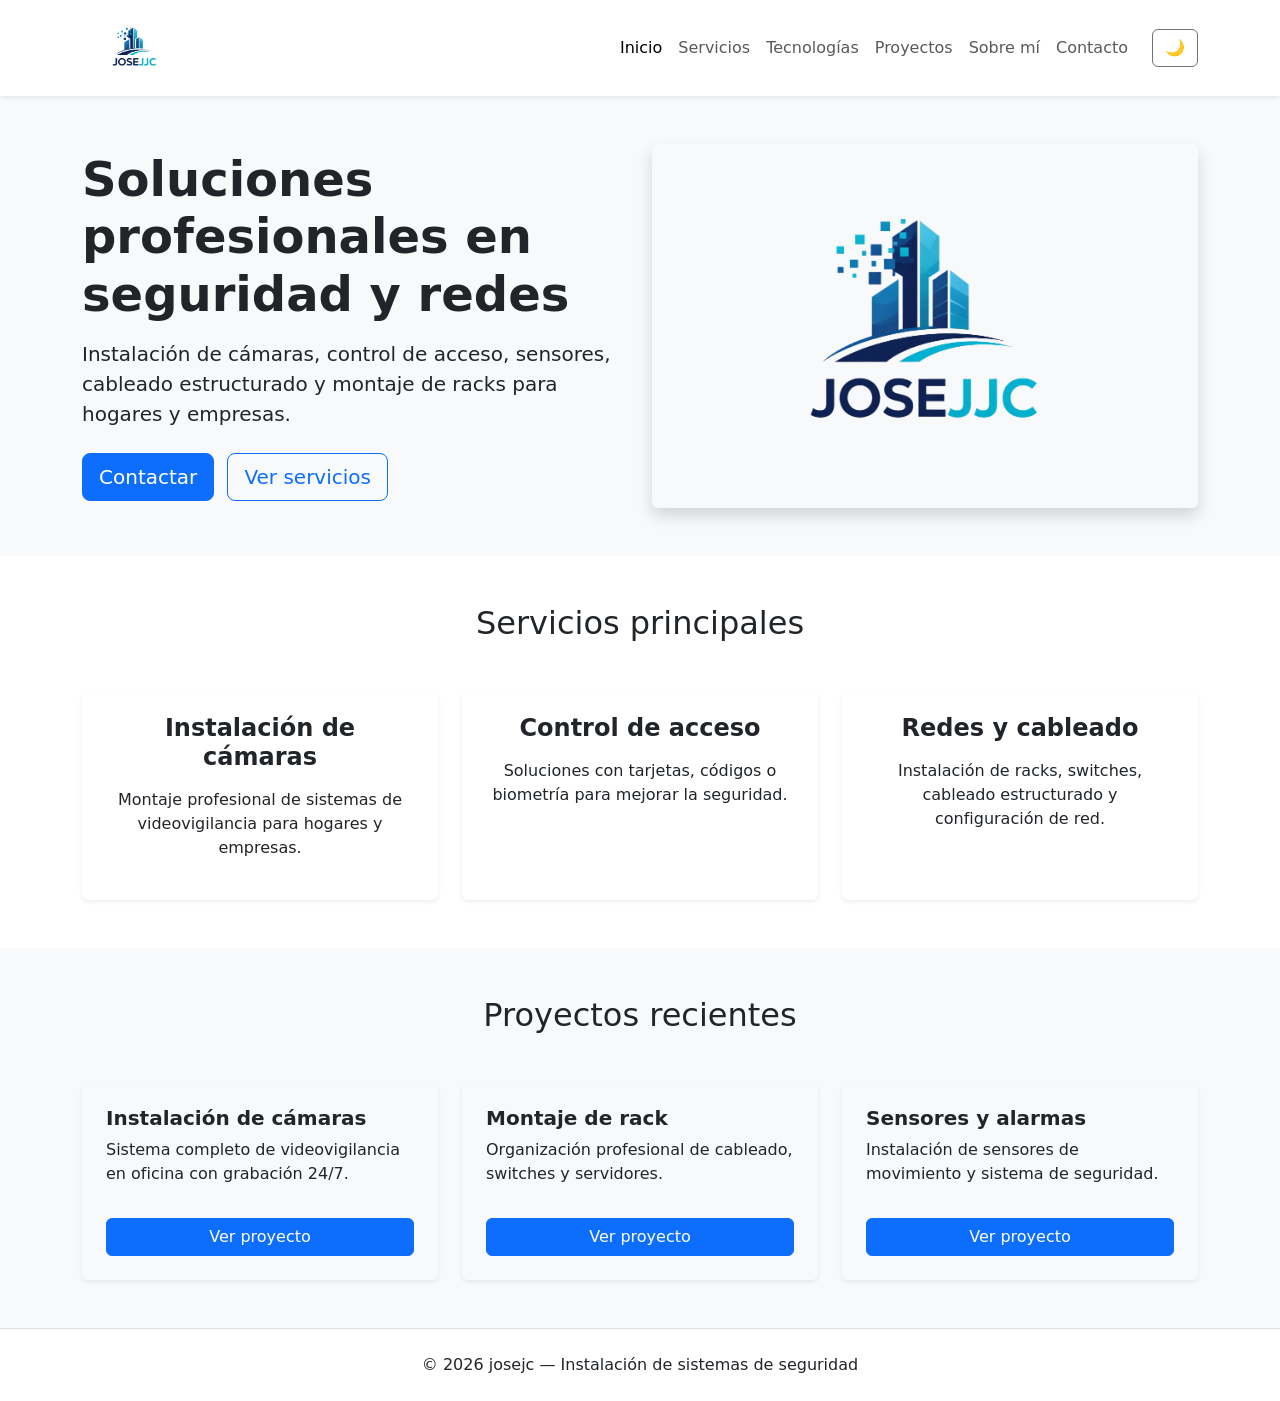
<file: index.html>
<!DOCTYPE html>
<html lang="es">
<head>
    <meta charset="UTF-8">
    <title>Inicio - josejc</title>
    <meta name="viewport" content="width=device-width, initial-scale=1">
    <link href="https://cdn.jsdelivr.net/npm/bootstrap@5.3.2/dist/css/bootstrap.min.css" rel="stylesheet">
    <link rel="stylesheet" href="css/style.css">
    <script src="js/main.js"></script>
</head>
<body>

    <nav class="navbar navbar-expand-lg navbar-light bg-white shadow-sm">
        <div class="container">
            <a class="navbar-brand" href="index.html">
                <img src="img/logo.png" alt="Logo josejc" style="height: 70px;">
            </a>
            <button class="navbar-toggler" type="button" data-bs-toggle="collapse" data-bs-target="#menu">
                <span class="navbar-toggler-icon"></span>
            </button>
            <div class="collapse navbar-collapse" id="menu">
                <ul class="navbar-nav ms-auto">
                    <li class="nav-item"><a class="nav-link active" href="index.html">Inicio</a></li>
                    <li class="nav-item"><a class="nav-link" href="servicios.html">Servicios</a></li>
                    <li class="nav-item"><a class="nav-link" href="tecnologias.html">Tecnologías</a></li>
                    <li class="nav-item"><a class="nav-link" href="proyectos.html">Proyectos</a></li>
                    <li class="nav-item"><a class="nav-link" href="sobre-mi.html">Sobre mí</a></li>
                    <li class="nav-item"><a class="nav-link" href="contacto.html">Contacto</a></li>
                </ul>
            <button id="darkModeToggle" class="btn btn-outline-secondary ms-3">🌙</button>
            </div>
        </div>
    </nav>

    <section class="py-5 bg-light">
        <div class="container">
            <div class="row align-items-center">

                <div class="col-md-6">
                    <h1 class="display-5 fw-bold mb-3">Soluciones profesionales en seguridad y redes</h1>
                    <p class="lead mb-4">
                        Instalación de cámaras, control de acceso, sensores, cableado estructurado y montaje de racks para hogares y empresas.
                    </p>
                    <a href="contacto.html" class="btn btn-primary btn-lg me-2">Contactar</a>
                    <a href="servicios.html" class="btn btn-outline-primary btn-lg">Ver servicios</a>
                </div>

                <div class="col-md-6 text-center">
                    <img src="img/logo.png" class="img-fluid rounded shadow" alt="Sistemas de seguridad">
                </div>

            </div>
        </div>
    </section>

    <section class="py-5">
        <div class="container">
            <h2 class="section-title text-center mb-5">Servicios principales</h2>

            <div class="row g-4">

                <div class="col-md-4">
                    <div class="p-4 shadow-sm rounded text-center h-100">
                        <h4 class="fw-bold mb-3">Instalación de cámaras</h4>
                        <p>Montaje profesional de sistemas de videovigilancia para hogares y empresas.</p>
                    </div>
                </div>

                <div class="col-md-4">
                    <div class="p-4 shadow-sm rounded text-center h-100">
                        <h4 class="fw-bold mb-3">Control de acceso</h4>
                        <p>Soluciones con tarjetas, códigos o biometría para mejorar la seguridad.</p>
                    </div>
                </div>

                <div class="col-md-4">
                    <div class="p-4 shadow-sm rounded text-center h-100">
                        <h4 class="fw-bold mb-3">Redes y cableado</h4>
                        <p>Instalación de racks, switches, cableado estructurado y configuración de red.</p>
                    </div>
                </div>

            </div>
        </div>
        </section>

        <section class="py-5 bg-light">
        <div class="container">
            <h2 class="section-title text-center mb-5">Proyectos recientes</h2>

            <div class="row g-4">

                <div class="col-md-4">
                    <div class="p-4 shadow-sm rounded h-100">
                        <h5 class="fw-bold mb-2">Instalación de cámaras</h5>
                        <p>Sistema completo de videovigilancia en oficina con grabación 24/7.</p>
                        <a href="proyecto-camaras.html" class="btn btn-primary w-100 mt-3">Ver proyecto</a>
                    </div>
                </div>

                <div class="col-md-4">
                    <div class="p-4 shadow-sm rounded h-100">
                        <h5 class="fw-bold mb-2">Montaje de rack</h5>
                        <p>Organización profesional de cableado, switches y servidores.</p>
                        <a href="proyecto-rack.html" class="btn btn-primary w-100 mt-3">Ver proyecto</a>
                    </div>
                </div>

                <div class="col-md-4">
                    <div class="p-4 shadow-sm rounded h-100">
                        <h5 class="fw-bold mb-2">Sensores y alarmas</h5>
                        <p>Instalación de sensores de movimiento y sistema de seguridad.</p>
                        <a href="proyecto-sensores.html" class="btn btn-primary w-100 mt-3">Ver proyecto</a>
                    </div>
                </div>

            </div>
        </div>
    </section>


    <footer class="py-4 bg-white border-top text-center">
        <p class="mb-0">© 2026 josejc — Instalación de sistemas de seguridad</p>
    </footer>

    <script src="https://cdn.jsdelivr.net/npm/bootstrap@5.3.2/dist/js/bootstrap.bundle.min.js"></script>
</body>
</html>
</file>
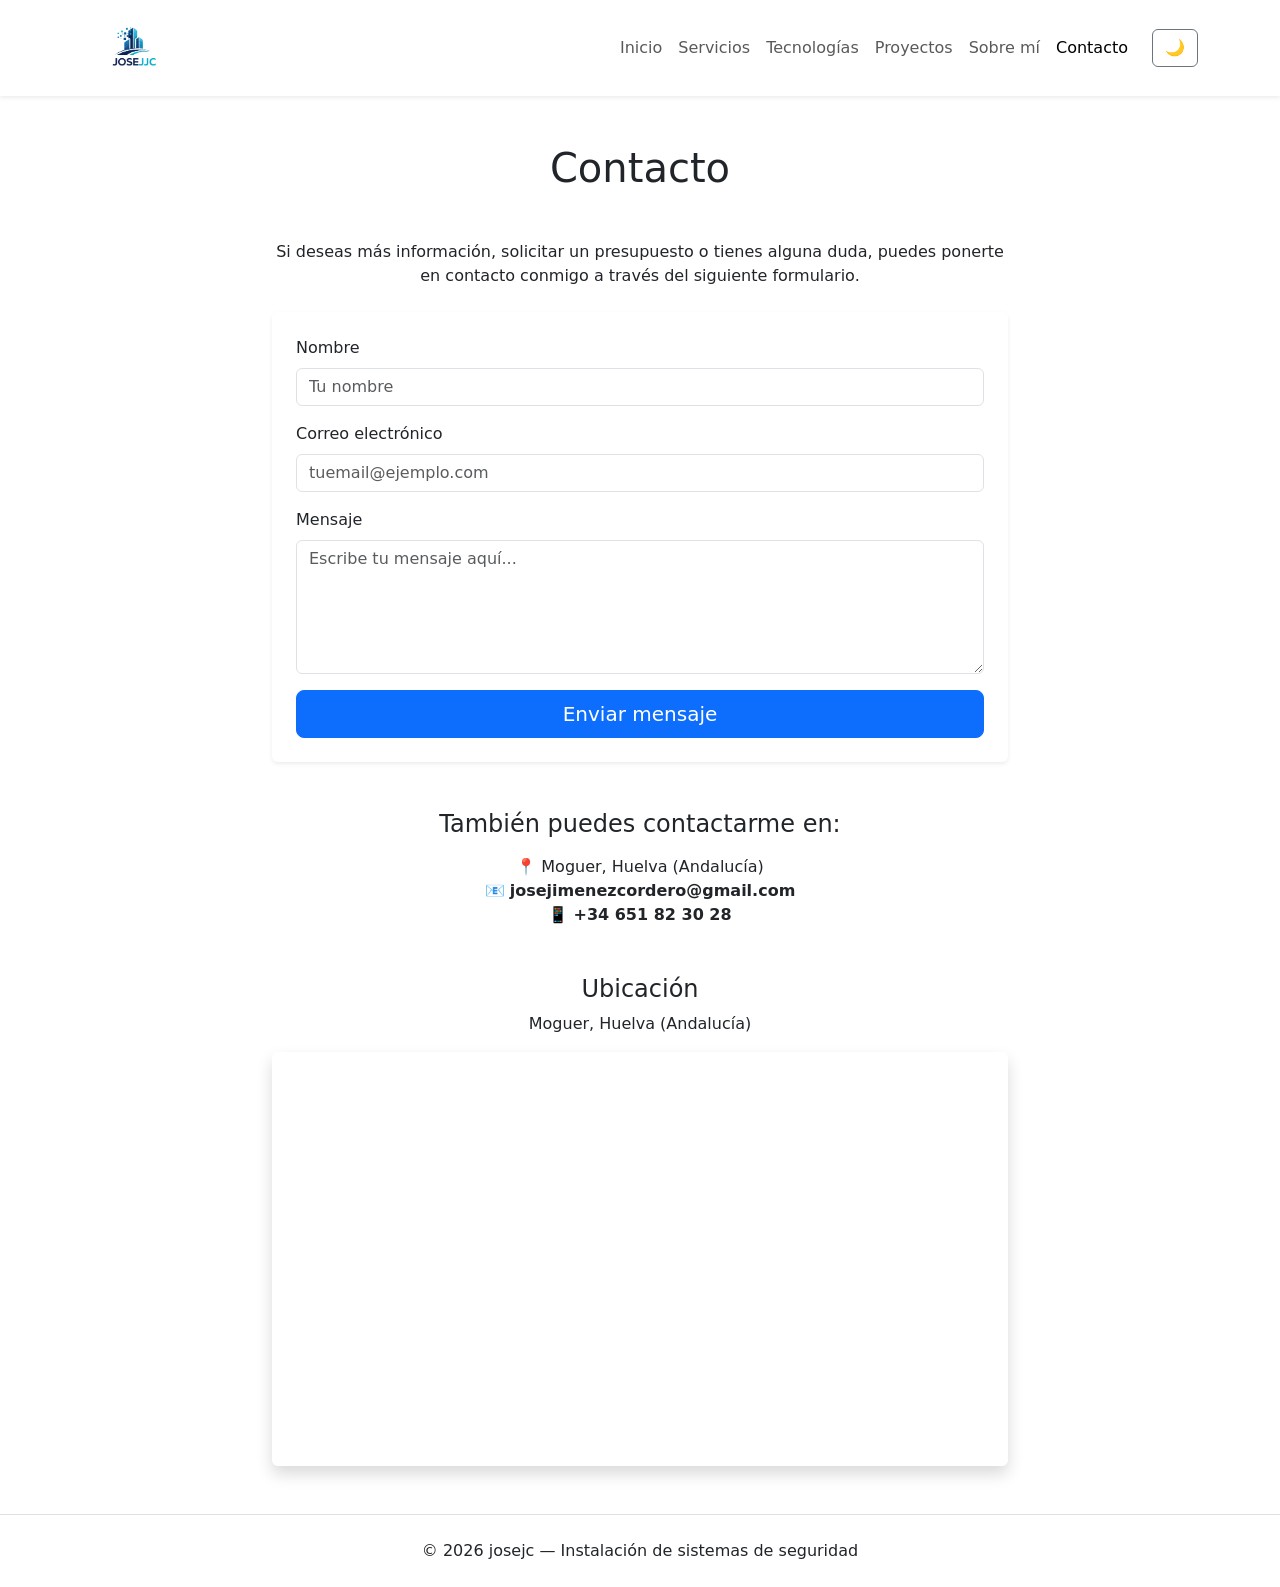
<file: contacto.html>
<!DOCTYPE html>
<html lang="es">
<head>
    <meta charset="UTF-8">
    <title>Contacto - josejc</title>
    <meta name="viewport" content="width=device-width, initial-scale=1">
    <link href="https://cdn.jsdelivr.net/npm/bootstrap@5.3.2/dist/css/bootstrap.min.css" rel="stylesheet">
    <link rel="stylesheet" href="css/style.css">
    <script src="js/main.js"></script>
</head>
<body>

    <nav class="navbar navbar-expand-lg navbar-light bg-white shadow-sm">
        <div class="container">
            <a class="navbar-brand" href="index.html">
                <img src="img/logo.png" alt="Logo josejc" style="height: 70px;">
            </a>
            <button class="navbar-toggler" type="button" data-bs-toggle="collapse" data-bs-target="#menu">
                <span class="navbar-toggler-icon"></span>
            </button>
            <div class="collapse navbar-collapse" id="menu">
                <ul class="navbar-nav ms-auto">
                    <li class="nav-item"><a class="nav-link" href="index.html">Inicio</a></li>
                    <li class="nav-item"><a class="nav-link" href="servicios.html">Servicios</a></li>
                    <li class="nav-item"><a class="nav-link" href="tecnologias.html">Tecnologías</a></li>
                    <li class="nav-item"><a class="nav-link" href="proyectos.html">Proyectos</a></li>
                    <li class="nav-item"><a class="nav-link" href="sobre-mi.html">Sobre mí</a></li>
                    <li class="nav-item"><a class="nav-link active" href="contacto.html">Contacto</a></li>
                </ul>
            <button id="darkModeToggle" class="btn btn-outline-secondary ms-3">🌙</button>
            </div>
            
        </div>
    </nav>

    <section class="py-5">
        <div class="container">
            <h1 class="section-title text-center mb-5">Contacto</h1>

            <div class="row justify-content-center">
                <div class="col-md-8">

                    <p class="text-center mb-4">
                        Si deseas más información, solicitar un presupuesto o tienes alguna duda,
                        puedes ponerte en contacto conmigo a través del siguiente formulario.
                    </p>

                    <form action="https://formsubmit.co/josejimenezcordero2006@gmail.com" method="POST" class="p-4 shadow-sm rounded bg-white">

                        <input type="hidden" name="_captcha" value="false">

                        <input type="hidden" name="_template" value="table">

                        <input type="hidden" name="_next" value="https://josejimenezcordero2006-pixel.github.io/josejc-web/gracias.html">

                        <div class="mb-3">
                            <label class="form-label">Nombre</label>
                            <input type="text" name="nombre" class="form-control" placeholder="Tu nombre" required>
                        </div>

                        <div class="mb-3">
                            <label class="form-label">Correo electrónico</label>
                            <input type="email" name="email" class="form-control" placeholder="tuemail@ejemplo.com" required>
                        </div>

                        <div class="mb-3">
                            <label class="form-label">Mensaje</label>
                            <textarea name="mensaje" class="form-control" rows="5" placeholder="Escribe tu mensaje aquí..." required></textarea>
                        </div>

                        <button type="submit" class="btn btn-primary btn-lg w-100">Enviar mensaje</button>
                    </form>


                    <div class="text-center mt-5">
                        <h4>También puedes contactarme en:</h4>
                        <p class="mt-3">
                            📍 Moguer, Huelva (Andalucía)<br>
                            📧 <strong>josejimenezcordero@gmail.com</strong><br>
                            📱 <strong>+34 651 82 30 28</strong>
                        </p>
                    </div>
                    <div class="text-center mt-5">
    <h4>Ubicación</h4>
    <p>Moguer, Huelva (Andalucía)</p>

        <div class="ratio ratio-16x9 shadow rounded">
            <iframe 
                src="https://www.google.com/maps/embed?pb=!1m18!1m12!1m3!1d3454.947868945356!2d-6.838!3d37.275!2m3!1f0!2f0!3f0!3m2!1i1024!2i768!4f13.1!3m3!1m2!1s0xd0a9c0c0c0c0c0%3A0x0000000000000000!2sMoguer%2C%20Huelva!5e0!3m2!1ses!2ses!4v0000000000000"
                width="600" height="450" style="border:0;" allowfullscreen="" loading="lazy">
            </iframe>
        </div>
    </div>


                </div>
            </div>

        </div>
    </section>

    <footer class="py-4 bg-white border-top text-center">
        <p class="mb-0">© 2026 josejc — Instalación de sistemas de seguridad</p>
    </footer>
    
    <script src="https://cdn.jsdelivr.net/npm/bootstrap@5.3.2/dist/js/bootstrap.bundle.min.js"></script>
</body>
</html>
</file>
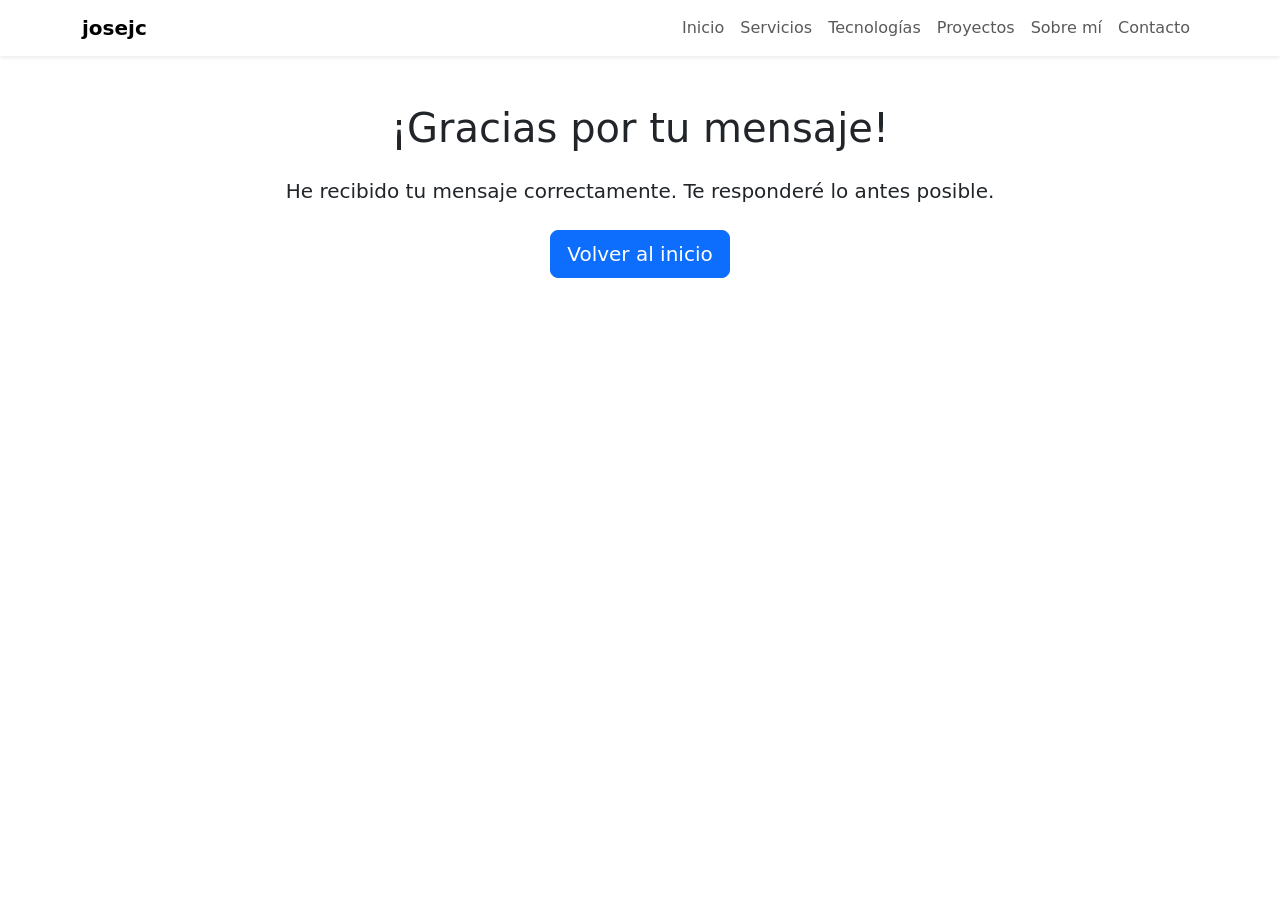
<file: gracias.html>
<!DOCTYPE html>
<html lang="es">
<head>
    <meta charset="UTF-8">
    <title>Gracias - josejc</title>
    <meta name="viewport" content="width=device-width, initial-scale=1">
    <link href="https://cdn.jsdelivr.net/npm/bootstrap@5.3.2/dist/css/bootstrap.min.css" rel="stylesheet">
    <link rel="stylesheet" href="css/style.css">
</head>
<body>

    <nav class="navbar navbar-expand-lg navbar-light bg-white shadow-sm">
        <div class="container">
            <a class="navbar-brand fw-bold" href="index.html">josejc</a>
            <button class="navbar-toggler" type="button" data-bs-toggle="collapse" data-bs-target="#menu">
                <span class="navbar-toggler-icon"></span>
            </button>
            <div class="collapse navbar-collapse" id="menu">
                <ul class="navbar-nav ms-auto">
                    <li class="nav-item"><a class="nav-link" href="index.html">Inicio</a></li>
                    <li class="nav-item"><a class="nav-link" href="servicios.html">Servicios</a></li>
                    <li class="nav-item"><a class="nav-link" href="tecnologias.html">Tecnologías</a></li>
                    <li class="nav-item"><a class="nav-link" href="proyectos.html">Proyectos</a></li>
                    <li class="nav-item"><a class="nav-link" href="sobre-mi.html">Sobre mí</a></li>
                    <li class="nav-item"><a class="nav-link" href="contacto.html">Contacto</a></li>
                </ul>
            </div>
        </div>
    </nav>

    <section class="py-5 text-center">
        <div class="container">
            <h1 class="section-title mb-4">¡Gracias por tu mensaje!</h1>
            <p class="lead mb-4">
                He recibido tu mensaje correctamente. Te responderé lo antes posible.
            </p>

            <a href="index.html" class="btn btn-primary btn-lg">Volver al inicio</a>
        </div>
    </section>

    <script src="https://cdn.jsdelivr.net/npm/bootstrap@5.3.2/dist/js/bootstrap.bundle.min.js"></script>
</body>
</html>
</file>
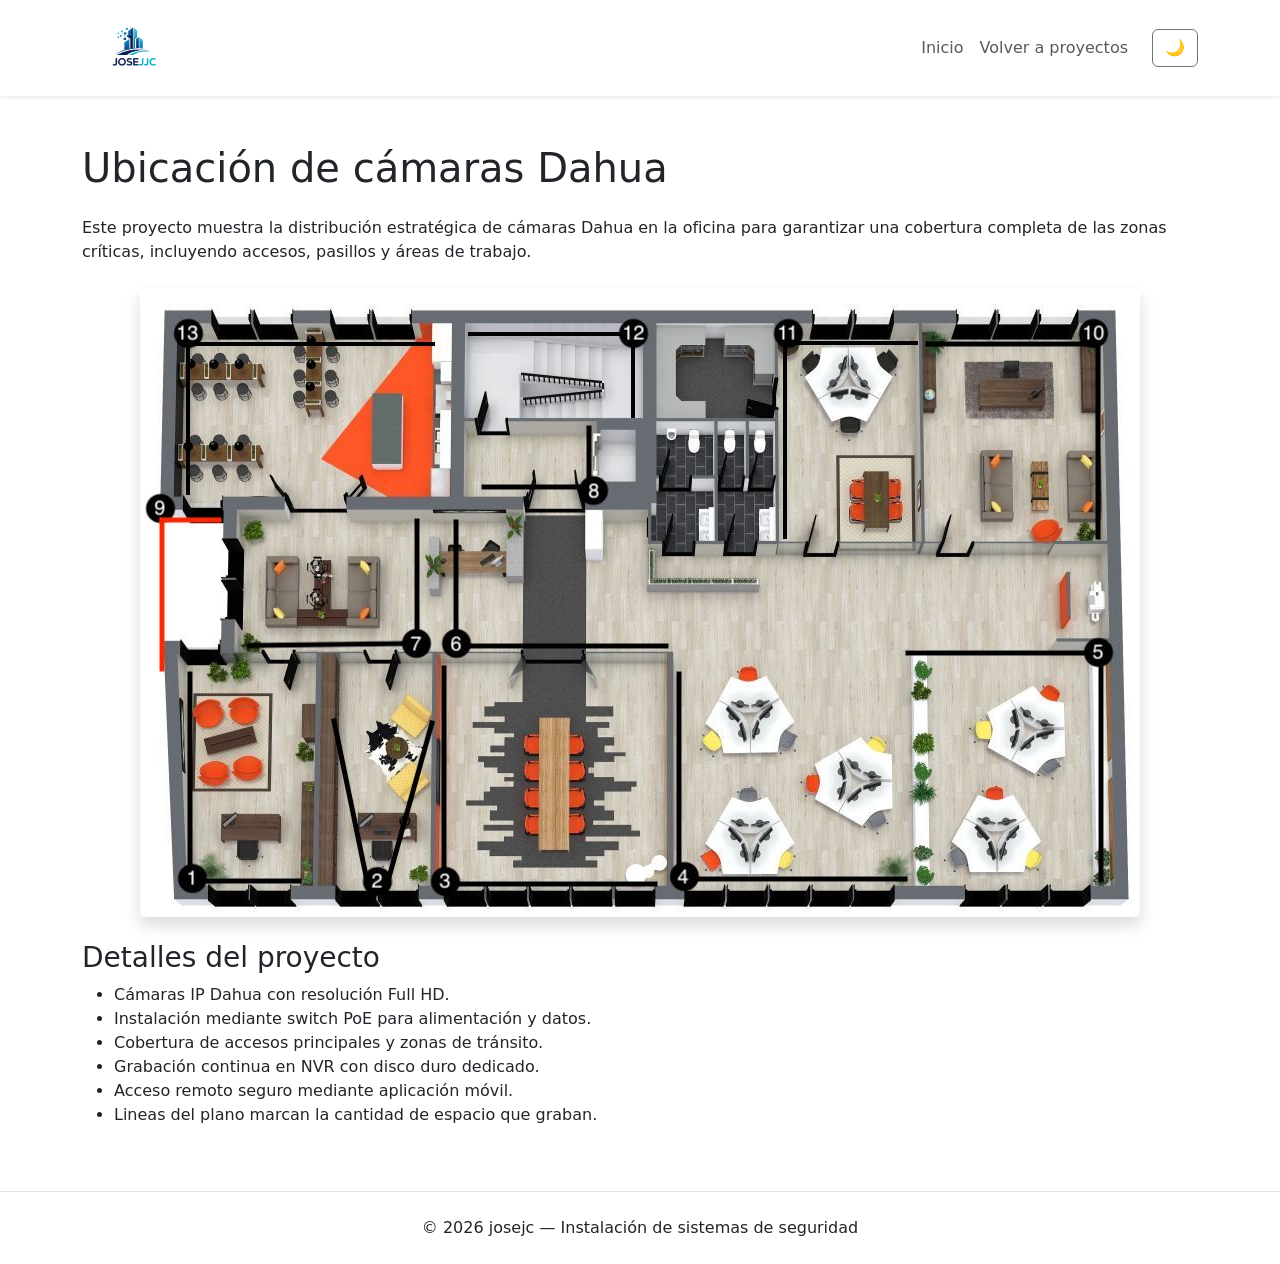
<file: proyecto-camaras.html>
<!DOCTYPE html>
<html lang="es">
<head>
    <meta charset="UTF-8">
    <title>Ubicación de cámaras Dahua - josejc</title>
    <meta name="viewport" content="width=device-width, initial-scale=1">
    <link href="https://cdn.jsdelivr.net/npm/bootstrap@5.3.2/dist/css/bootstrap.min.css" rel="stylesheet">
    <link rel="stylesheet" href="css/style.css">
    <script src="js/main.js"></script>
</head>
<body>

    <nav class="navbar navbar-expand-lg navbar-light bg-white shadow-sm">
        <div class="container">
            <a class="navbar-brand" href="index.html">
                <img src="img/logo.png" alt="Logo josejc" style="height: 70px;">
            </a>
            <button class="navbar-toggler" type="button" data-bs-toggle="collapse" data-bs-target="#menu">
                <span class="navbar-toggler-icon"></span>
            </button>
            <div class="collapse navbar-collapse" id="menu">
                <ul class="navbar-nav ms-auto">
                    <li class="nav-item"><a class="nav-link" href="index.html">Inicio</a></li>
                    <li class="nav-item"><a class="nav-link" href="proyectos.html">Volver a proyectos</a></li>
                </ul>
                <button id="darkModeToggle" class="btn btn-outline-secondary ms-3">🌙</button>
            </div>
        </div>
    </nav>

    <section class="py-5">
        <div class="container">
            <h1 class="section-title mb-4">Ubicación de cámaras Dahua</h1>

            <p class="mb-4">
                Este proyecto muestra la distribución estratégica de cámaras Dahua en la oficina para garantizar
                una cobertura completa de las zonas críticas, incluyendo accesos, pasillos y áreas de trabajo.
            </p>

            <div class="text-center">
                <img src="img/plano-camaras.jpg" class="img-fluid rounded shadow" alt="Ubicación de cámaras Dahua">
            </div>

            <h3 class="mt-4">Detalles del proyecto</h3>
            <ul>
                <li>Cámaras IP Dahua con resolución Full HD.</li>
                <li>Instalación mediante switch PoE para alimentación y datos.</li>
                <li>Cobertura de accesos principales y zonas de tránsito.</li>
                <li>Grabación continua en NVR con disco duro dedicado.</li>
                <li>Acceso remoto seguro mediante aplicación móvil.</li>
                <li>Lineas del plano marcan la cantidad de espacio que graban.</li>
            </ul>
        </div>
    </section>

    <footer class="py-4 bg-white border-top text-center">
        <p class="mb-0">© 2026 josejc — Instalación de sistemas de seguridad</p>
    </footer>

    <script src="https://cdn.jsdelivr.net/npm/bootstrap@5.3.2/dist/js/bootstrap.bundle.min.js"></script>
</body>
</html>
</file>
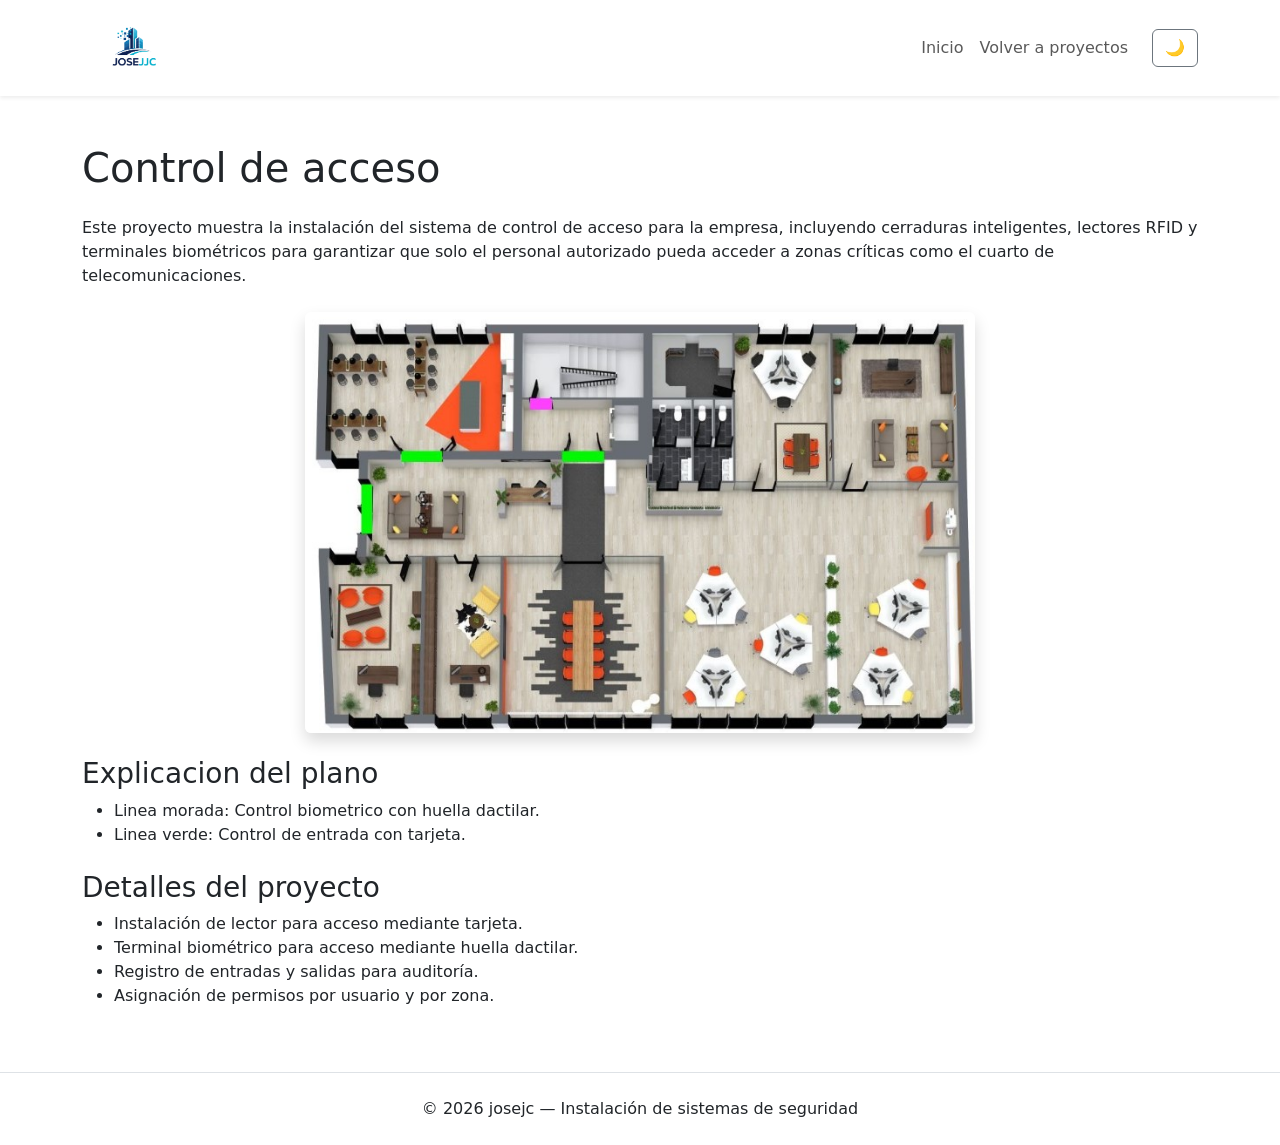
<file: proyecto-control-acceso.html>
<!DOCTYPE html>
<html lang="es">
<head>
    <meta charset="UTF-8">
    <title>Control de acceso - josejc</title>
    <meta name="viewport" content="width=device-width, initial-scale=1">
    <link href="https://cdn.jsdelivr.net/npm/bootstrap@5.3.2/dist/css/bootstrap.min.css" rel="stylesheet">
    <link rel="stylesheet" href="css/style.css">
    <script src="js/main.js"></script>

</head>
<body>

    <nav class="navbar navbar-expand-lg navbar-light bg-white shadow-sm">
        <div class="container">
            <a class="navbar-brand" href="index.html">
                <img src="img/logo.png" alt="Logo josejc" style="height: 70px;">
            </a>
            <button class="navbar-toggler" type="button" data-bs-toggle="collapse" data-bs-target="#menu">
                <span class="navbar-toggler-icon"></span>
            </button>
            <div class="collapse navbar-collapse" id="menu">
                <ul class="navbar-nav ms-auto">
                    <li class="nav-item"><a class="nav-link" href="index.html">Inicio</a></li>
                    <li class="nav-item"><a class="nav-link" href="proyectos.html">Volver a proyectos</a></li>
                </ul>
            <button id="darkModeToggle" class="btn btn-outline-secondary ms-3">🌙</button>
            </div>
        </div>
    </nav>

    <section class="py-5">
        <div class="container">
            <h1 class="section-title mb-4">Control de acceso</h1>

            <p class="mb-4">
                Este proyecto muestra la instalación del sistema de control de acceso para la empresa,
                incluyendo cerraduras inteligentes, lectores RFID y terminales biométricos para garantizar
                que solo el personal autorizado pueda acceder a zonas críticas como el cuarto de telecomunicaciones.
            </p>

            <div class="text-center">
                <img src="img/plano-control-acceso.jpg" class="img-fluid rounded shadow"
                     alt="Control de acceso" style="max-width: 60%; height: auto;">
            </div>

            <h3 class="mt-4">Explicacion del plano</h3>
            <ul>
                <li>Linea morada: Control biometrico con huella dactilar.</li>
                <li>Linea verde: Control de entrada con tarjeta.</li>
            </ul>

            <h3 class="mt-4">Detalles del proyecto</h3>
            <ul>
                <li>Instalación de lector para acceso mediante tarjeta.</li>
                <li>Terminal biométrico para acceso mediante huella dactilar.</li>
                <li>Registro de entradas y salidas para auditoría.</li>
                <li>Asignación de permisos por usuario y por zona.</li>
            </ul>
        </div>
    </section>

    <footer class="py-4 bg-white border-top text-center">
        <p class="mb-0">© 2026 josejc — Instalación de sistemas de seguridad</p>
    </footer>

    <script src="https://cdn.jsdelivr.net/npm/bootstrap@5.3.2/dist/js/bootstrap.bundle.min.js"></script>
</body>
</html>
</file>
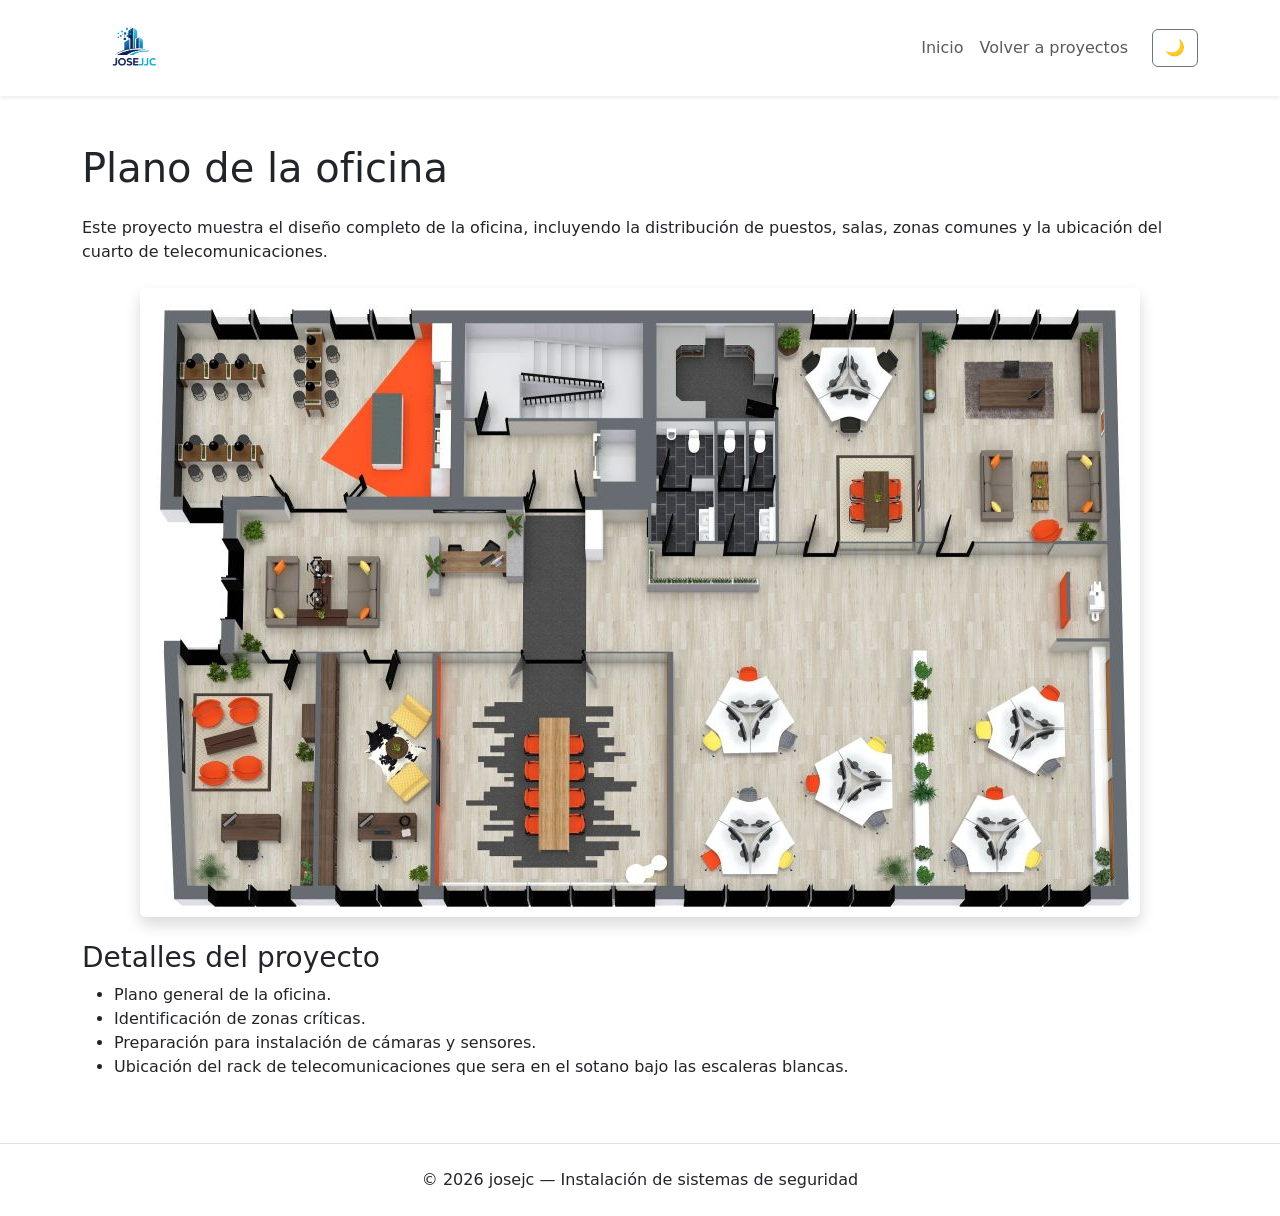
<file: proyecto-plano-oficina.html>
<!DOCTYPE html>
<html lang="es">
<head>
    <meta charset="UTF-8">
    <title>Plano de la oficina - josejc</title>
    <meta name="viewport" content="width=device-width, initial-scale=1">
    <link href="https://cdn.jsdelivr.net/npm/bootstrap@5.3.2/dist/css/bootstrap.min.css" rel="stylesheet">
    <link rel="stylesheet" href="css/style.css">
    <script src="js/main.js"></script>

</head>
<body>

    <nav class="navbar navbar-expand-lg navbar-light bg-white shadow-sm">
        <div class="container">
            <a class="navbar-brand" href="index.html">
                <img src="img/logo.png" alt="Logo josejc" style="height: 70px;">
            </a>
            <button class="navbar-toggler" type="button" data-bs-toggle="collapse" data-bs-target="#menu">
                <span class="navbar-toggler-icon"></span>
            </button>
            <div class="collapse navbar-collapse" id="menu">
                <ul class="navbar-nav ms-auto">
                    <li class="nav-item"><a class="nav-link" href="index.html">Inicio</a></li>
                    <li class="nav-item"><a class="nav-link" href="proyectos.html">Volver a proyectos</a></li>
                </ul>
            <button id="darkModeToggle" class="btn btn-outline-secondary ms-3">🌙</button>
            </div>
        </div>
    </nav>
<section class="py-5">
    <div class="container">
        <h1 class="section-title mb-4">Plano de la oficina</h1>

        <p class="mb-4">
            Este proyecto muestra el diseño completo de la oficina, incluyendo la distribución de puestos,
            salas, zonas comunes y la ubicación del cuarto de telecomunicaciones.
        </p>

        <div class="text-center">
            <img src="img/plano.jpg" class="img-fluid rounded shadow" alt="Plano de la oficina">
        </div>


        <h3 class="mt-4">Detalles del proyecto</h3>
        <ul>
            <li>Plano general de la oficina.</li>
            <li>Identificación de zonas críticas.</li>
            <li>Preparación para instalación de cámaras y sensores.</li>
            <li>Ubicación del rack de telecomunicaciones que sera en el sotano bajo las escaleras blancas.</li>
        </ul>
    </div>
</section>

<footer class="py-4 bg-white border-top text-center">
    <p class="mb-0">© 2026 josejc — Instalación de sistemas de seguridad</p>
</footer>

</body>
</html>
</file>
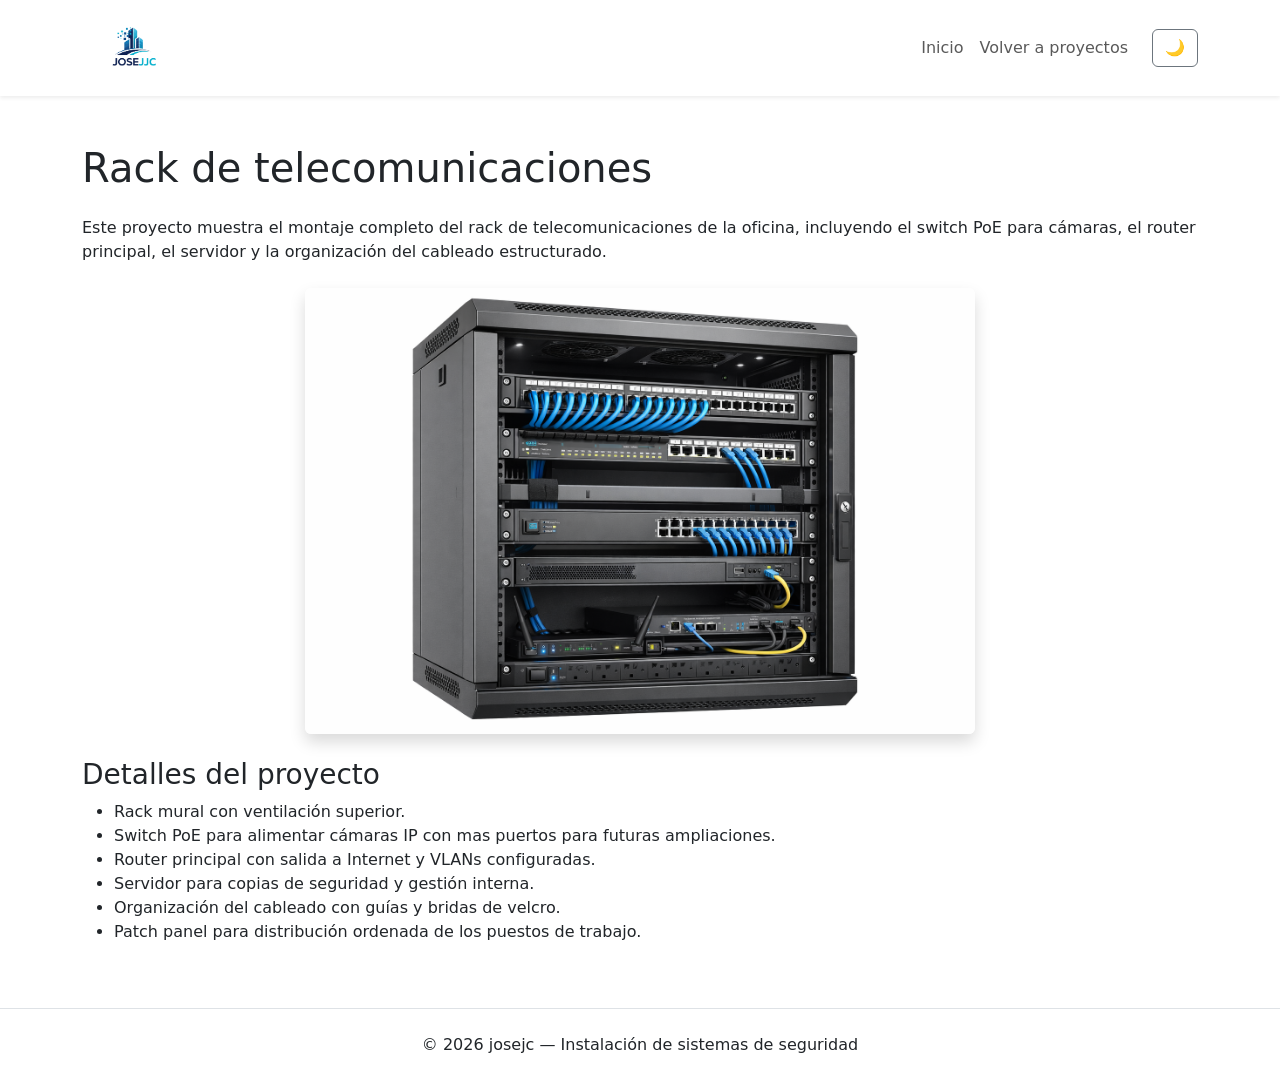
<file: proyecto-rack.html>
<!DOCTYPE html>
<html lang="es">
<head>
    <meta charset="UTF-8">
    <title>Rack de telecomunicaciones - josejc</title>
    <meta name="viewport" content="width=device-width, initial-scale=1">
    <link href="https://cdn.jsdelivr.net/npm/bootstrap@5.3.2/dist/css/bootstrap.min.css" rel="stylesheet">
    <link rel="stylesheet" href="css/style.css">
    <script src="js/main.js"></script>

</head>
<body>

    <nav class="navbar navbar-expand-lg navbar-light bg-white shadow-sm">
        <div class="container">
            <a class="navbar-brand" href="index.html">
                <img src="img/logo.png" alt="Logo josejc" style="height: 70px;">
            </a>
            <button class="navbar-toggler" type="button" data-bs-toggle="collapse" data-bs-target="#menu">
                <span class="navbar-toggler-icon"></span>
            </button>
            <div class="collapse navbar-collapse" id="menu">
                <ul class="navbar-nav ms-auto">
                    <li class="nav-item"><a class="nav-link" href="index.html">Inicio</a></li>
                    <li class="nav-item"><a class="nav-link" href="proyectos.html">Volver a proyectos</a></li>
                </ul>
            <button id="darkModeToggle" class="btn btn-outline-secondary ms-3">🌙</button>
            </div>
        </div>
    </nav>

    <section class="py-5">
        <div class="container">
            <h1 class="section-title mb-4">Rack de telecomunicaciones</h1>

            <p class="mb-4">
                Este proyecto muestra el montaje completo del rack de telecomunicaciones de la oficina,
                incluyendo el switch PoE para cámaras, el router principal, el servidor y la organización
                del cableado estructurado.
            </p>

            <div class="text-center">
                <img src="img/rack.png" class="img-fluid rounded shadow" 
                alt="Rack de telecomunicaciones" style="max-width: 60%; height: auto;">
            </div>


            <h3 class="mt-4">Detalles del proyecto</h3>
            <ul>
                <li>Rack mural con ventilación superior.</li>
                <li>Switch PoE para alimentar cámaras IP con mas puertos para futuras ampliaciones.</li>
                <li>Router principal con salida a Internet y VLANs configuradas.</li>
                <li>Servidor para copias de seguridad y gestión interna.</li>
                <li>Organización del cableado con guías y bridas de velcro.</li>
                <li>Patch panel para distribución ordenada de los puestos de trabajo.</li>
            </ul>
        </div>
    </section>

    <footer class="py-4 bg-white border-top text-center">
        <p class="mb-0">© 2026 josejc — Instalación de sistemas de seguridad</p>
    </footer>

    <script src="https://cdn.jsdelivr.net/npm/bootstrap@5.3.2/dist/js/bootstrap.bundle.min.js"></script>
</body>
</html>
</file>
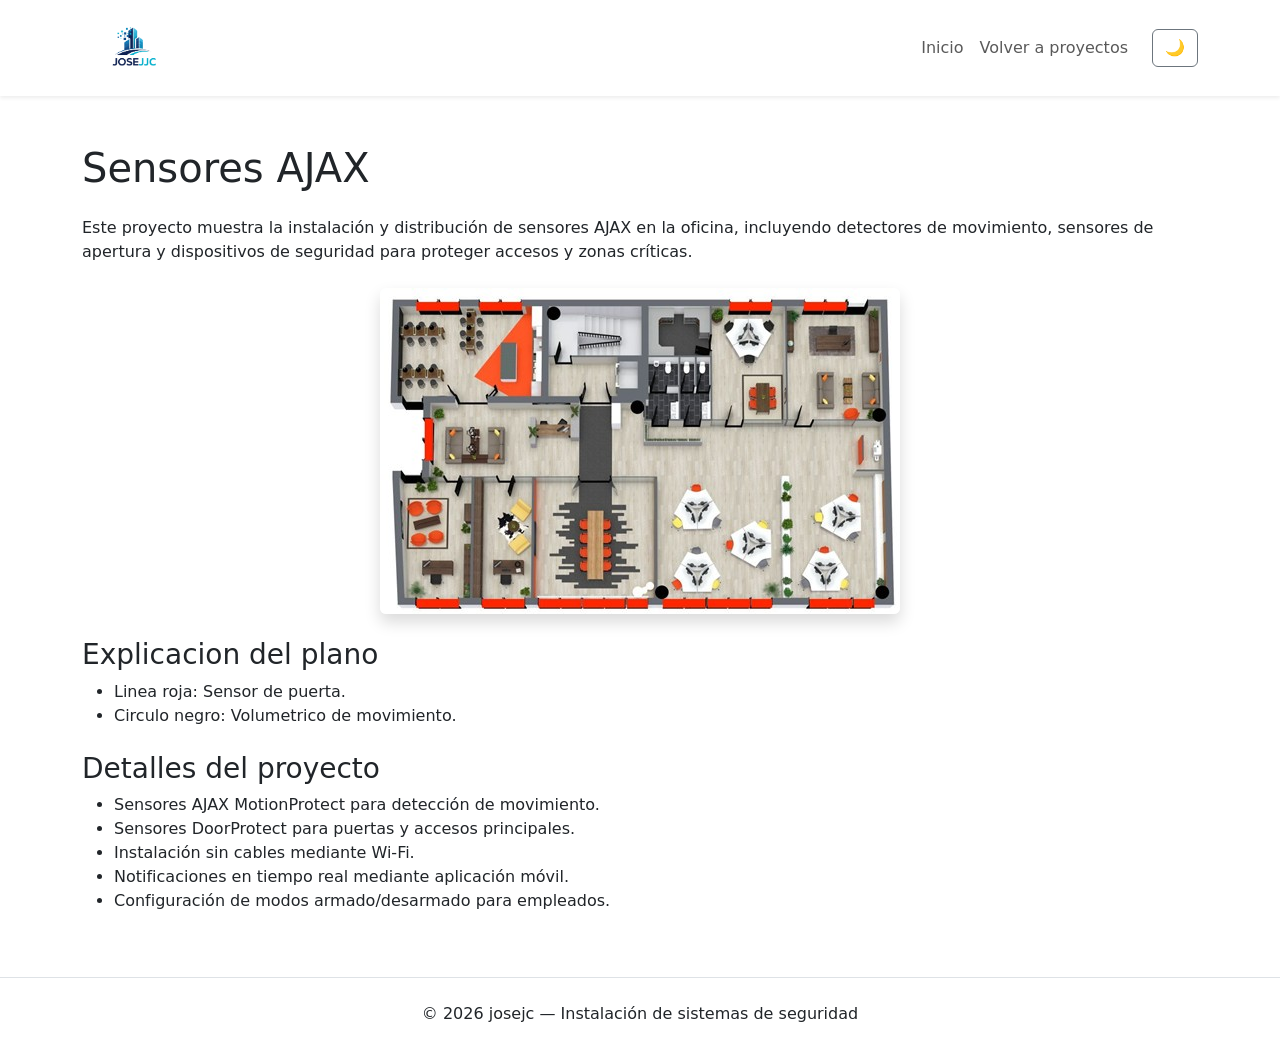
<file: proyecto-sensores.html>
<!DOCTYPE html>
<html lang="es">
<head>
    <meta charset="UTF-8">
    <title>Sensores AJAX - josejc</title>
    <meta name="viewport" content="width=device-width, initial-scale=1">
    <link href="https://cdn.jsdelivr.net/npm/bootstrap@5.3.2/dist/css/bootstrap.min.css" rel="stylesheet">
    <link rel="stylesheet" href="css/style.css">
    <script src="js/main.js"></script>

</head>
<body>

    <nav class="navbar navbar-expand-lg navbar-light bg-white shadow-sm">
        <div class="container">
            <a class="navbar-brand" href="index.html">
                <img src="img/logo.png" alt="Logo josejc" style="height: 70px;">
            </a>
            <button class="navbar-toggler" type="button" data-bs-toggle="collapse" data-bs-target="#menu">
                <span class="navbar-toggler-icon"></span>
            </button>
            <div class="collapse navbar-collapse" id="menu">
                <ul class="navbar-nav ms-auto">
                    <li class="nav-item"><a class="nav-link" href="index.html">Inicio</a></li>
                    <li class="nav-item"><a class="nav-link" href="proyectos.html">Volver a proyectos</a></li>
                </ul>
            <button id="darkModeToggle" class="btn btn-outline-secondary ms-3">🌙</button>
            </div>
        </div>
    </nav>

    <section class="py-5">
        <div class="container">
            <h1 class="section-title mb-4">Sensores AJAX</h1>

            <p class="mb-4">
                Este proyecto muestra la instalación y distribución de sensores AJAX en la oficina, 
                incluyendo detectores de movimiento, sensores de apertura y dispositivos de seguridad 
                para proteger accesos y zonas críticas.
            </p>

            <div class="text-center">
                <img src="img/plano-alarma.jpg" class="img-fluid rounded shadow" alt="Sensores AJAX">
            </div>

            <h3 class="mt-4">Explicacion del plano</h3>
            <ul>
                <li>Linea roja: Sensor de puerta.</li>
                <li>Circulo negro: Volumetrico de movimiento.</li>
            </ul>

            <h3 class="mt-4">Detalles del proyecto</h3>
            <ul>
                <li>Sensores AJAX MotionProtect para detección de movimiento.</li>
                <li>Sensores DoorProtect para puertas y accesos principales.</li>
                <li>Instalación sin cables mediante Wi-Fi.</li>
                <li>Notificaciones en tiempo real mediante aplicación móvil.</li>
                <li>Configuración de modos armado/desarmado para empleados.</li>
            </ul>
        </div>
    </section>

    <footer class="py-4 bg-white border-top text-center">
        <p class="mb-0">© 2026 josejc — Instalación de sistemas de seguridad</p>
    </footer>

    <script src="https://cdn.jsdelivr.net/npm/bootstrap@5.3.2/dist/js/bootstrap.bundle.min.js"></script>
</body>
</html>
</file>
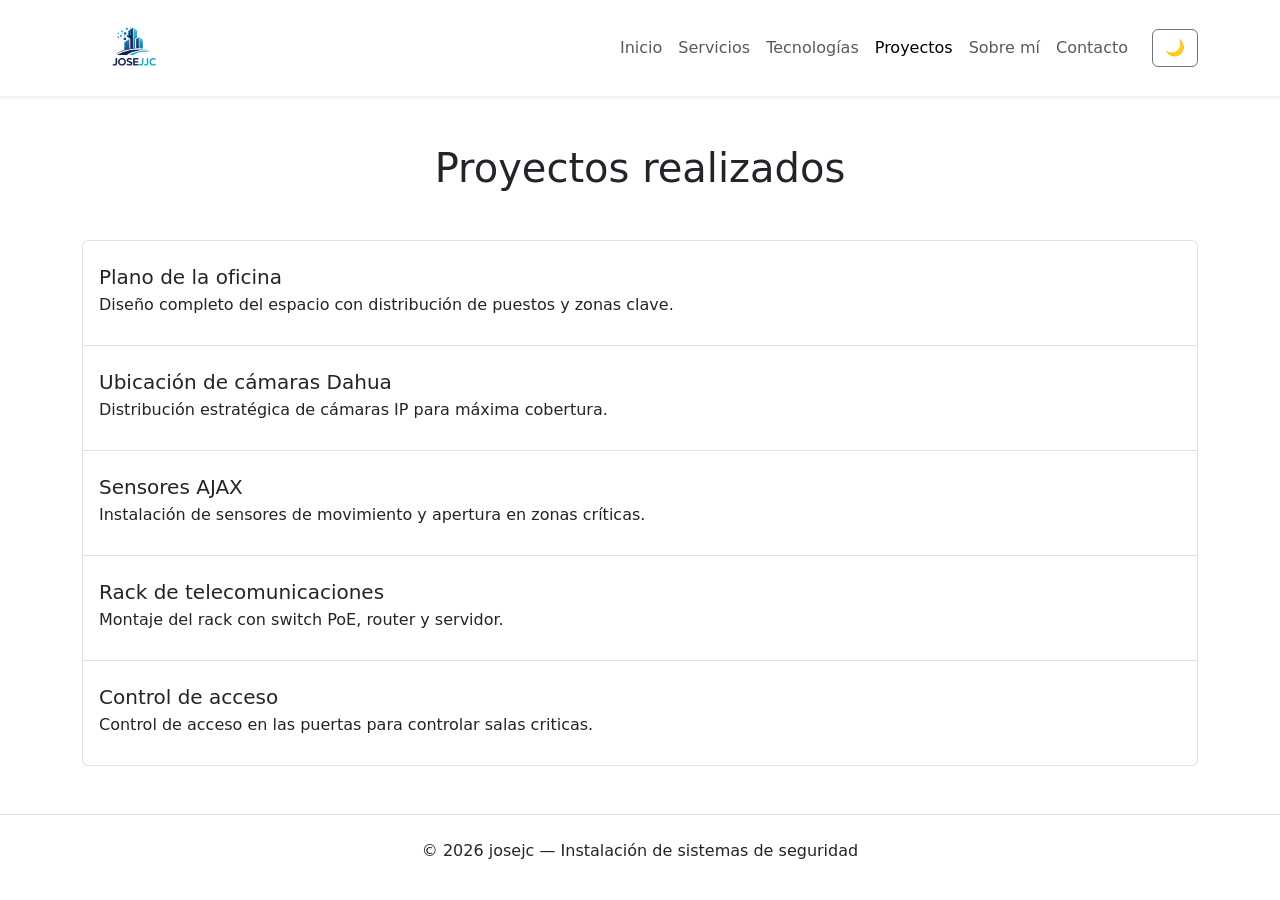
<file: proyectos.html>
<!DOCTYPE html>
<html lang="es">
<head>
    <meta charset="UTF-8">
    <title>josejc - Proyectos</title>
    <meta name="viewport" content="width=device-width, initial-scale=1">
    <link href="https://cdn.jsdelivr.net/npm/bootstrap@5.3.2/dist/css/bootstrap.min.css" rel="stylesheet">
    <link href="https://fonts.googleapis.com/css2?family=Montserrat:wght@500;700&family=Roboto:wght@300;400;500&display=swap" rel="stylesheet">
    <link rel="stylesheet" href="css/style.css">
</head>
<body>

    <nav class="navbar navbar-expand-lg navbar-light bg-white shadow-sm">
        <div class="container">
            <a class="navbar-brand" href="index.html">
                <img src="img/logo.png" alt="Logo josejc" style="height: 70px;">
            </a>
            <button class="navbar-toggler" type="button" data-bs-toggle="collapse" data-bs-target="#menu">
                <span class="navbar-toggler-icon"></span>
            </button>
            <div class="collapse navbar-collapse" id="menu">
                <ul class="navbar-nav ms-auto">
                    <li class="nav-item"><a class="nav-link" href="index.html">Inicio</a></li>
                    <li class="nav-item"><a class="nav-link" href="servicios.html">Servicios</a></li>
                    <li class="nav-item"><a class="nav-link" href="tecnologias.html">Tecnologías</a></li>
                    <li class="nav-item"><a class="nav-link active" href="proyectos.html">Proyectos</a></li>
                    <li class="nav-item"><a class="nav-link" href="sobre-mi.html">Sobre mí</a></li>
                    <li class="nav-item"><a class="nav-link" href="contacto.html">Contacto</a></li>
                </ul>
            <button id="darkModeToggle" class="btn btn-outline-secondary ms-3">🌙</button>
            </div>
        </div>
    </nav>

    <section class="py-5">
    <div class="container">
        <h1 class="section-title text-center mb-5">Proyectos realizados</h1>

        <div class="list-group">

            <a href="proyecto-plano-oficina.html" class="list-group-item list-group-item-action py-4">
                <h5 class="mb-1">Plano de la oficina</h5>
                <p class="mb-1">Diseño completo del espacio con distribución de puestos y zonas clave.</p>
            </a>

            <a href="proyecto-camaras.html" class="list-group-item list-group-item-action py-4">
                <h5 class="mb-1">Ubicación de cámaras Dahua</h5>
                <p class="mb-1">Distribución estratégica de cámaras IP para máxima cobertura.</p>
            </a>

            <a href="proyecto-sensores.html" class="list-group-item list-group-item-action py-4">
                <h5 class="mb-1">Sensores AJAX</h5>
                <p class="mb-1">Instalación de sensores de movimiento y apertura en zonas críticas.</p>
            </a>

            <a href="proyecto-rack.html" class="list-group-item list-group-item-action py-4">
                <h5 class="mb-1">Rack de telecomunicaciones</h5>
                <p class="mb-1">Montaje del rack con switch PoE, router y servidor.</p>
            </a>

            <a href="proyecto-control-acceso.html" class="list-group-item list-group-item-action py-4">
                <h5 class="mb-1">Control de acceso</h5>
                <p class="mb-1">Control de acceso en las puertas para controlar salas criticas.</p>
            </a>

        </div>
    </div>
</section>

<footer class="py-4 bg-white border-top text-center">
    <p class="mb-0">© 2026 josejc — Instalación de sistemas de seguridad</p>
</footer>

<script src="https://cdn.jsdelivr.net/npm/bootstrap@5.3.2/dist/js/bootstrap.bundle.min.js"></script>
<script src="js/main.js"></script>
</body>
</html>
</file>
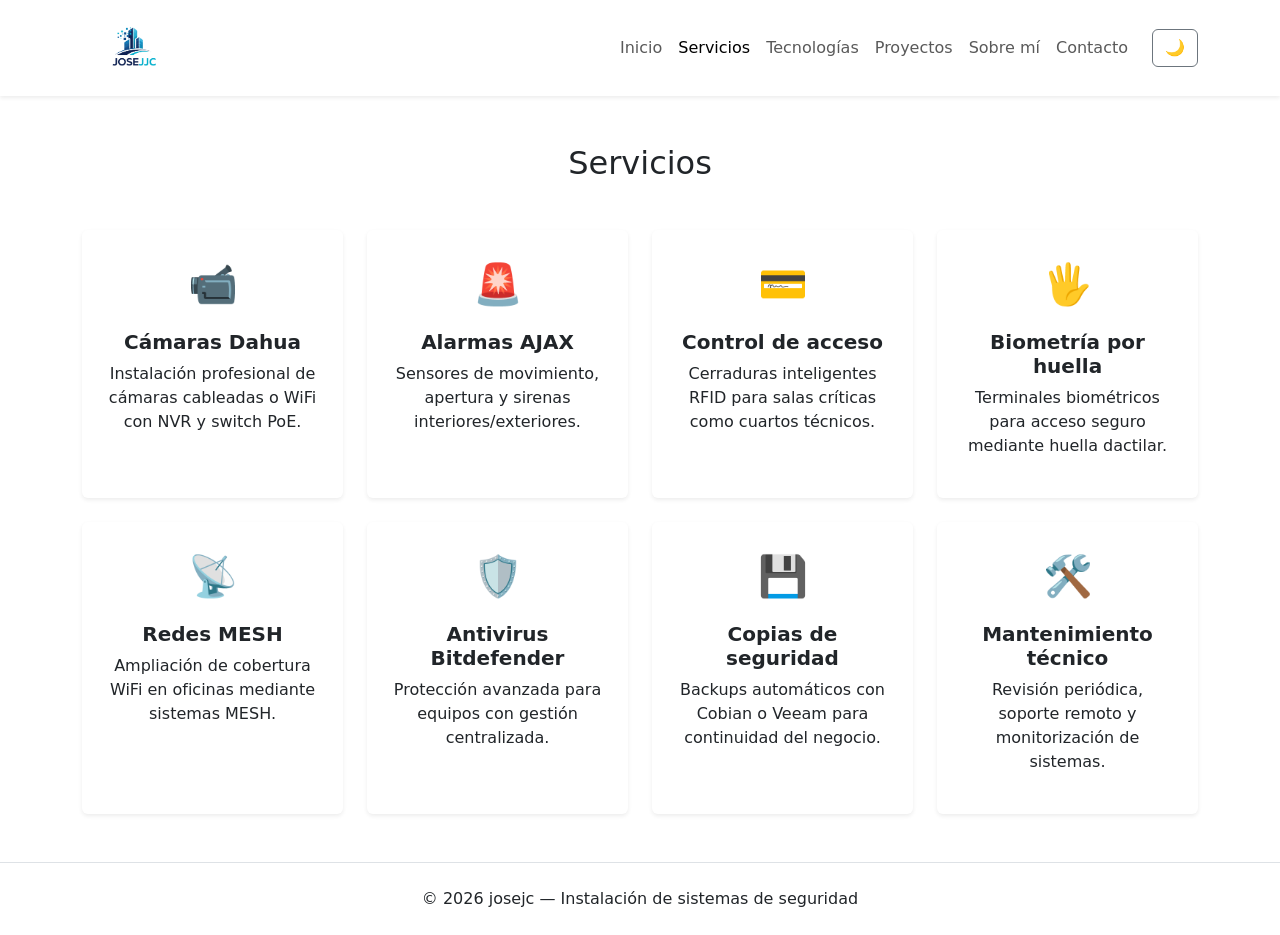
<file: servicios.html>
<!DOCTYPE html>
<html lang="es">
<head>
    <meta charset="UTF-8">
    <title>josejc - Servicios</title>
    <meta name="viewport" content="width=device-width, initial-scale=1">
    <link href="https://cdn.jsdelivr.net/npm/bootstrap@5.3.2/dist/css/bootstrap.min.css" rel="stylesheet">
    <link href="https://fonts.googleapis.com/css2?family=Montserrat:wght@500;700&family=Roboto:wght@300;400;500&display=swap" rel="stylesheet">
    <link rel="stylesheet" href="css/style.css">
    <script src="js/main.js"></script>
</head>
<body>

    <nav class="navbar navbar-expand-lg navbar-light bg-white shadow-sm">
        <div class="container">
        <a class="navbar-brand" href="index.html">
            <img src="img/logo.png" alt="Logo josejc" style="height: 70px;">
        </a>
            <button class="navbar-toggler" type="button" data-bs-toggle="collapse" data-bs-target="#menu">
                <span class="navbar-toggler-icon"></span>
            </button>
            <div class="collapse navbar-collapse" id="menu">
                <ul class="navbar-nav ms-auto">
                    <li class="nav-item"><a class="nav-link" href="index.html">Inicio</a></li>
                    <li class="nav-item"><a class="nav-link active" href="servicios.html">Servicios</a></li>
                    <li class="nav-item"><a class="nav-link" href="tecnologias.html">Tecnologías</a></li>
                    <li class="nav-item"><a class="nav-link" href="proyectos.html">Proyectos</a></li>
                    <li class="nav-item"><a class="nav-link" href="sobre-mi.html">Sobre mí</a></li>
                    <li class="nav-item"><a class="nav-link" href="contacto.html">Contacto</a></li>
                </ul>
            <button id="darkModeToggle" class="btn btn-outline-secondary ms-3">🌙</button>
            </div>
        </div>
    </nav>

<section class="py-5">
    <div class="container">
        <h2 class="section-title text-center mb-5">Servicios</h2>

        <div class="row g-4">

            <div class="col-md-3">
                <div class="p-4 shadow-sm rounded h-100 text-center">
                    <div class="mb-3" style="font-size: 40px; color: #0d6efd;">📹</div>
                    <h5 class="fw-bold mb-2">Cámaras Dahua</h5>
                    <p>Instalación profesional de cámaras cableadas o WiFi con NVR y switch PoE.</p>
                </div>
            </div>

            <div class="col-md-3">
                <div class="p-4 shadow-sm rounded h-100 text-center">
                    <div class="mb-3" style="font-size: 40px; color: #0d6efd;">🚨</div>
                    <h5 class="fw-bold mb-2">Alarmas AJAX</h5>
                    <p>Sensores de movimiento, apertura y sirenas interiores/exteriores.</p>
                </div>
            </div>

            <div class="col-md-3">
                <div class="p-4 shadow-sm rounded h-100 text-center">
                    <div class="mb-3" style="font-size: 40px; color: #0d6efd;">💳</div>
                    <h5 class="fw-bold mb-2">Control de acceso</h5>
                    <p>Cerraduras inteligentes RFID para salas críticas como cuartos técnicos.</p>
                </div>
            </div>

            <div class="col-md-3">
                <div class="p-4 shadow-sm rounded h-100 text-center">
                    <div class="mb-3" style="font-size: 40px; color: #0d6efd;">🖐️</div>
                    <h5 class="fw-bold mb-2">Biometría por huella</h5>
                    <p>Terminales biométricos para acceso seguro mediante huella dactilar.</p>
                </div>
            </div>

            <div class="col-md-3">
                <div class="p-4 shadow-sm rounded h-100 text-center">
                    <div class="mb-3" style="font-size: 40px; color: #0d6efd;">📡</div>
                    <h5 class="fw-bold mb-2">Redes MESH</h5>
                    <p>Ampliación de cobertura WiFi en oficinas mediante sistemas MESH.</p>
                </div>
            </div>

            <div class="col-md-3">
                <div class="p-4 shadow-sm rounded h-100 text-center">
                    <div class="mb-3" style="font-size: 40px; color: #0d6efd;">🛡️</div>
                    <h5 class="fw-bold mb-2">Antivirus Bitdefender</h5>
                    <p>Protección avanzada para equipos con gestión centralizada.</p>
                </div>
            </div>

            <div class="col-md-3">
                <div class="p-4 shadow-sm rounded h-100 text-center">
                    <div class="mb-3" style="font-size: 40px; color: #0d6efd;">💾</div>
                    <h5 class="fw-bold mb-2">Copias de seguridad</h5>
                    <p>Backups automáticos con Cobian o Veeam para continuidad del negocio.</p>
                </div>
            </div>

            <div class="col-md-3">
                <div class="p-4 shadow-sm rounded h-100 text-center">
                    <div class="mb-3" style="font-size: 40px; color: #0d6efd;">🛠️</div>
                    <h5 class="fw-bold mb-2">Mantenimiento técnico</h5>
                    <p>Revisión periódica, soporte remoto y monitorización de sistemas.</p>
                </div>
            </div>

        </div>
    </div>
</section>



    <footer class="py-4 bg-white border-top text-center">
        <p class="mb-0">© 2026 josejc — Instalación de sistemas de seguridad</p>
    </footer>

    <script src="https://cdn.jsdelivr.net/npm/bootstrap@5.3.2/dist/js/bootstrap.bundle.min.js"></script>
    
</body>
</html>
</file>
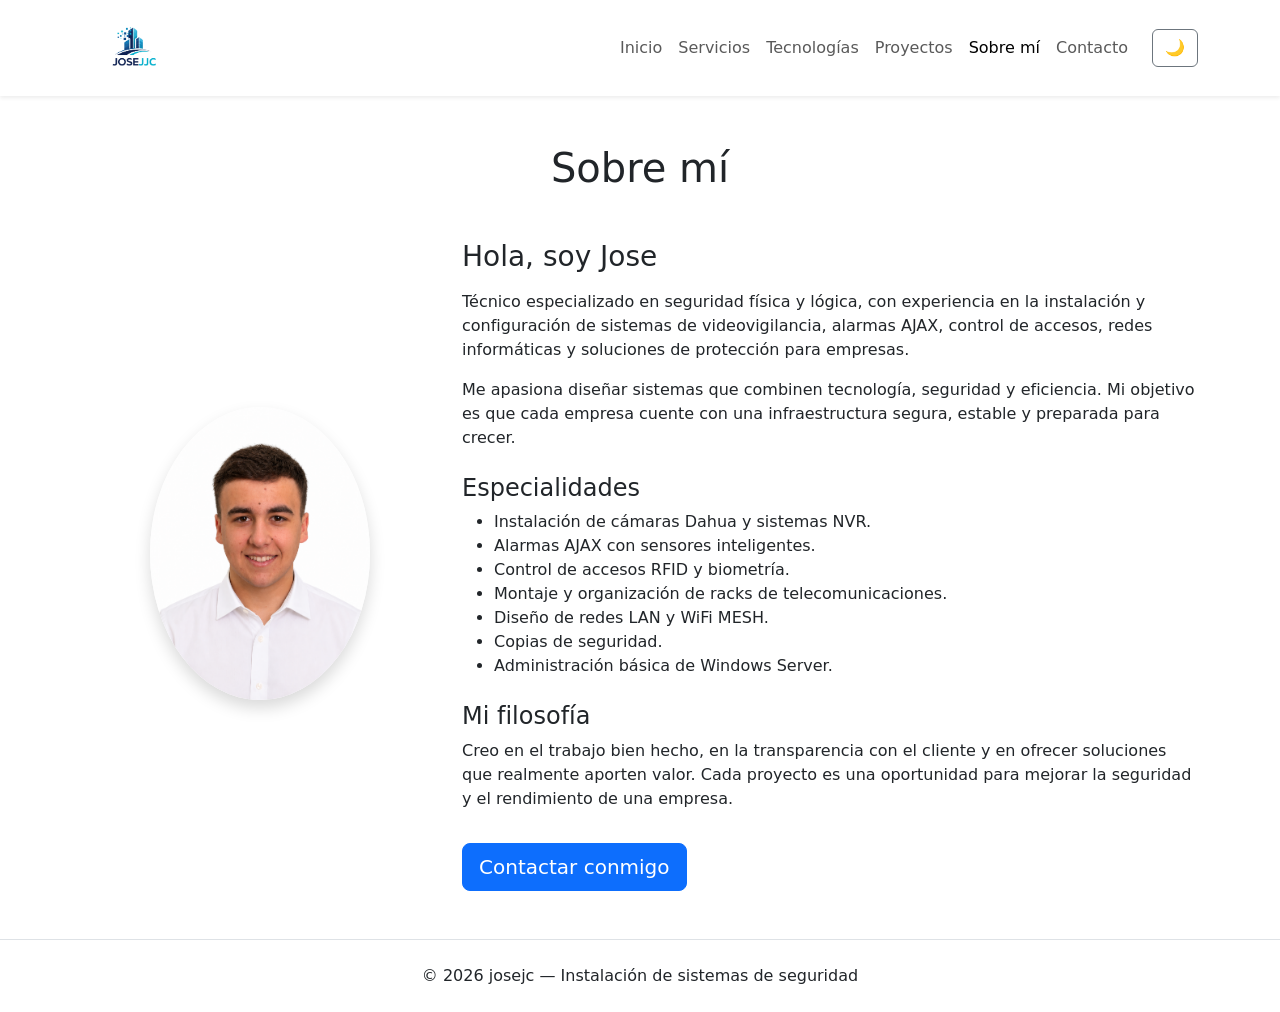
<file: sobre-mi.html>
<!DOCTYPE html>
<html lang="es">
<head>
    <meta charset="UTF-8">
    <title>Sobre mí - josejc</title>
    <meta name="viewport" content="width=device-width, initial-scale=1">
    <link href="https://cdn.jsdelivr.net/npm/bootstrap@5.3.2/dist/css/bootstrap.min.css" rel="stylesheet">
    <link rel="stylesheet" href="css/style.css">
    <script src="js/main.js"></script>

</head>
<body>

    <nav class="navbar navbar-expand-lg navbar-light bg-white shadow-sm">
        <div class="container">
            <a class="navbar-brand" href="index.html">
                <img src="img/logo.png" alt="Logo josejc" style="height: 70px;">
            </a>
            <button class="navbar-toggler" type="button" data-bs-toggle="collapse" data-bs-target="#menu">
                <span class="navbar-toggler-icon"></span>
            </button>
            <div class="collapse navbar-collapse" id="menu">
                <ul class="navbar-nav ms-auto">
                    <li class="nav-item"><a class="nav-link" href="index.html">Inicio</a></li>
                    <li class="nav-item"><a class="nav-link" href="servicios.html">Servicios</a></li>
                    <li class="nav-item"><a class="nav-link" href="tecnologias.html">Tecnologías</a></li>
                    <li class="nav-item"><a class="nav-link" href="proyectos.html">Proyectos</a></li>
                    <li class="nav-item"><a class="nav-link active" href="sobre-mi.html">Sobre mí</a></li>
                    <li class="nav-item"><a class="nav-link" href="contacto.html">Contacto</a></li>
                </ul>
            <button id="darkModeToggle" class="btn btn-outline-secondary ms-3">🌙</button>
            </div>
        </div>
    </nav>

    <section class="py-5">
        <div class="container">
            <h1 class="section-title text-center mb-5">Sobre mí</h1>

            <div class="row align-items-center">
                
                <div class="col-md-4 text-center mb-4">
                    <img src="img/yo.PNG" alt="Foto de Jose" 
                         class="img-fluid rounded-circle shadow" 
                         style="max-width: 220px;">
                </div>

                <div class="col-md-8">
                    <h3 class="mb-3">Hola, soy Jose</h3>
                    <p>
                        Técnico especializado en seguridad física y lógica, con experiencia en la instalación 
                        y configuración de sistemas de videovigilancia, alarmas AJAX, control de accesos, 
                        redes informáticas y soluciones de protección para empresas.
                    </p>

                    <p>
                        Me apasiona diseñar sistemas que combinen tecnología, seguridad y eficiencia. 
                        Mi objetivo es que cada empresa cuente con una infraestructura segura, estable 
                        y preparada para crecer.
                    </p>

                    <h4 class="mt-4">Especialidades</h4>
                    <ul>
                        <li>Instalación de cámaras Dahua y sistemas NVR.</li>
                        <li>Alarmas AJAX con sensores inteligentes.</li>
                        <li>Control de accesos RFID y biometría.</li>
                        <li>Montaje y organización de racks de telecomunicaciones.</li>
                        <li>Diseño de redes LAN y WiFi MESH.</li>
                        <li>Copias de seguridad.</li>
                        <li>Administración básica de Windows Server.</li>
                    </ul>

                    <h4 class="mt-4">Mi filosofía</h4>
                    <p>
                        Creo en el trabajo bien hecho, en la transparencia con el cliente y en ofrecer 
                        soluciones que realmente aporten valor. Cada proyecto es una oportunidad para 
                        mejorar la seguridad y el rendimiento de una empresa.
                    </p>

                    <a href="contacto.html" class="btn btn-primary btn-lg mt-3">Contactar conmigo</a>
                </div>

            </div>
        </div>
    </section>

    <footer class="py-4 bg-white border-top text-center">
        <p class="mb-0">© 2026 josejc — Instalación de sistemas de seguridad</p>
    </footer>

    <script src="https://cdn.jsdelivr.net/npm/bootstrap@5.3.2/dist/js/bootstrap.bundle.min.js"></script>
</body>
</html>
</file>
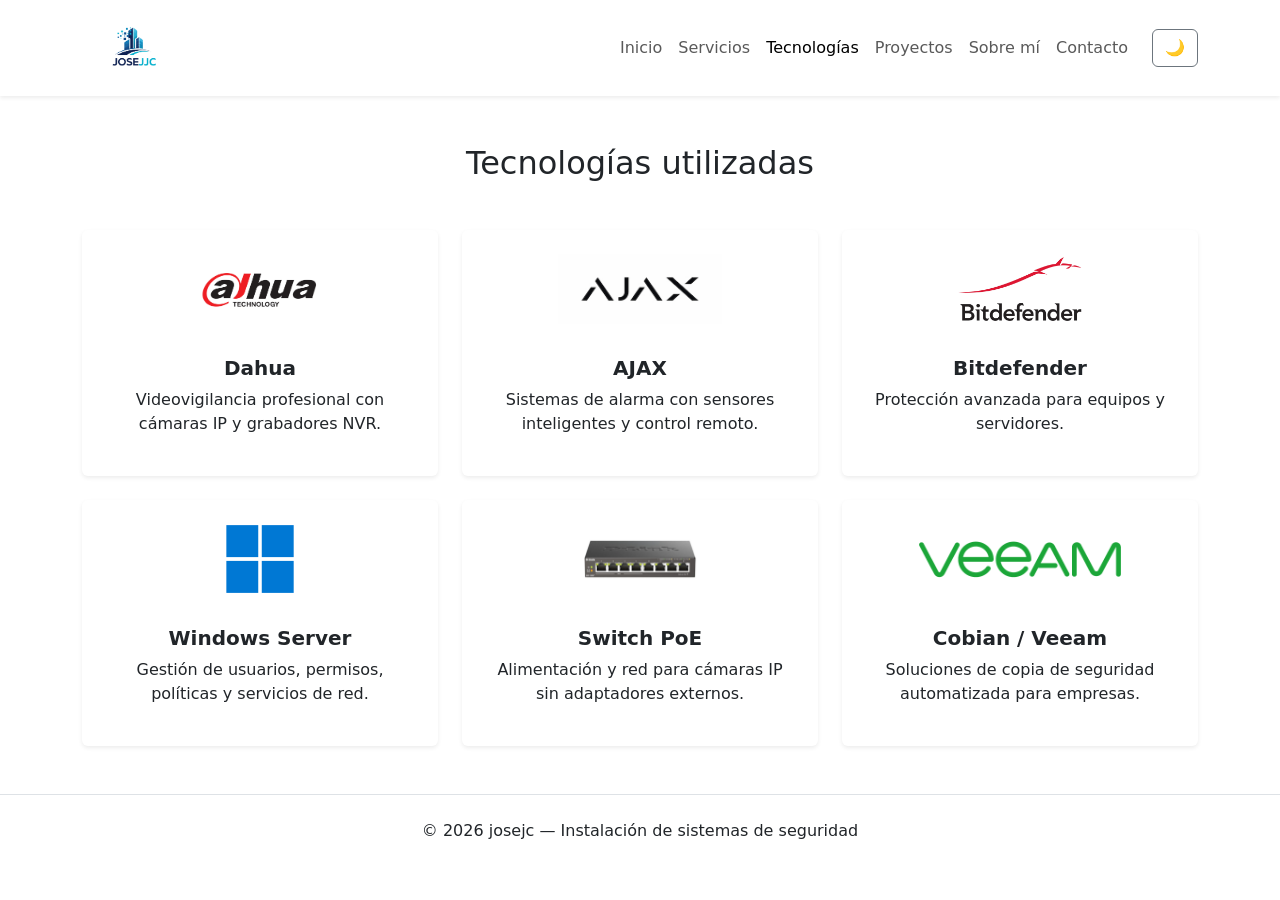
<file: tecnologias.html>
<!DOCTYPE html>
<html lang="es">
<head>
    <meta charset="UTF-8">
    <title>josejc - Tecnologías</title>
    <meta name="viewport" content="width=device-width, initial-scale=1">
    <link href="https://cdn.jsdelivr.net/npm/bootstrap@5.3.2/dist/css/bootstrap.min.css" rel="stylesheet">
    <link href="https://fonts.googleapis.com/css2?family=Montserrat:wght@500;700&family=Roboto:wght@300;400;500&display=swap" rel="stylesheet">
    <link rel="stylesheet" href="css/style.css">
</head>
<body>

    <nav class="navbar navbar-expand-lg navbar-light bg-white shadow-sm">
        <div class="container">
            <a class="navbar-brand" href="index.html">
                <img src="img/logo.png" alt="Logo josejc" style="height: 70px;">
            </a>

            <button class="navbar-toggler" type="button" data-bs-toggle="collapse" data-bs-target="#menu">
                <span class="navbar-toggler-icon"></span>
            </button>
            <div class="collapse navbar-collapse" id="menu">
                <ul class="navbar-nav ms-auto">
                    <li class="nav-item"><a class="nav-link" href="index.html">Inicio</a></li>
                    <li class="nav-item"><a class="nav-link" href="servicios.html">Servicios</a></li>
                    <li class="nav-item"><a class="nav-link active" href="tecnologias.html">Tecnologías</a></li>
                    <li class="nav-item"><a class="nav-link" href="proyectos.html">Proyectos</a></li>
                    <li class="nav-item"><a class="nav-link" href="sobre-mi.html">Sobre mí</a></li>
                    <li class="nav-item"><a class="nav-link" href="contacto.html">Contacto</a></li>
                </ul>
            <button id="darkModeToggle" class="btn btn-outline-secondary ms-3">🌙</button>
            </div>
        </div>
    </nav>

<section class="py-5">
    <div class="container">
        <h2 class="section-title text-center mb-5">Tecnologías utilizadas</h2>

        <div class="row g-4">

            <div class="col-md-4">
                <div class="p-4 shadow-sm rounded h-100 text-center">
                    <img src="img/Dahua.jpeg" alt="Dahua" class="img-fluid mb-3" style="max-height: 70px; object-fit: contain;">
                    <h5 class="fw-bold mt-3">Dahua</h5>
                    <p class="mt-2">Videovigilancia profesional con cámaras IP y grabadores NVR.</p>
                </div>
            </div>

            <div class="col-md-4">
                <div class="p-4 shadow-sm rounded h-100 text-center">
                    <img src="img/Ajax.jpeg" alt="AJAX" class="img-fluid mb-3" style="max-height: 70px; object-fit: contain;">
                    <h5 class="fw-bold mt-3">AJAX</h5>
                    <p class="mt-2">Sistemas de alarma con sensores inteligentes y control remoto.</p>
                </div>
            </div>

            <div class="col-md-4">
                <div class="p-4 shadow-sm rounded h-100 text-center">
                    <img src="img/Bitdefender.jpeg" alt="Bitdefender" class="img-fluid mb-3" style="max-height: 70px; object-fit: contain;">
                    <h5 class="fw-bold mt-3">Bitdefender</h5>
                    <p class="mt-2">Protección avanzada para equipos y servidores.</p>
                </div>
            </div>

            <div class="col-md-4">
                <div class="p-4 shadow-sm rounded h-100 text-center">
                    <img src="img/Windows.png" alt="Windows Server" class="img-fluid mb-3" style="max-height: 70px; object-fit: contain;">
                    <h5 class="fw-bold mt-3">Windows Server</h5>
                    <p class="mt-2">Gestión de usuarios, permisos, políticas y servicios de red.</p>
                </div>
            </div>

            <div class="col-md-4">
                <div class="p-4 shadow-sm rounded h-100 text-center">
                    <img src="img/switch poe.webp" alt="Switch PoE" class="img-fluid mb-3" style="max-height: 70px; object-fit: contain;">
                    <h5 class="fw-bold mt-3">Switch PoE</h5>
                    <p class="mt-2">Alimentación y red para cámaras IP sin adaptadores externos.</p>
                </div>
            </div>

            <div class="col-md-4">
                <div class="p-4 shadow-sm rounded h-100 text-center">
                    <img src="img/Veeam.png" alt="Veeam" class="img-fluid mb-3" style="max-height: 70px; object-fit: contain;">
                    <h5 class="fw-bold mt-3">Cobian / Veeam</h5>
                    <p class="mt-2">Soluciones de copia de seguridad automatizada para empresas.</p>
                </div>
            </div>

        </div>
    </div>
</section>

    <footer class="py-4 bg-white border-top text-center">
        <p class="mb-0">© 2026 josejc — Instalación de sistemas de seguridad</p>
    </footer>

    <script src="js/main.js"></script>
    <script src="https://cdn.jsdelivr.net/npm/bootstrap@5.3.2/dist/js/bootstrap.bundle.min.js"></script>
</body>
</html>
</file>
<file: css/style.css>
.dark-mode {
    background-color: #121212 !important;
    color: #e4e4e4 !important;
}


.dark-mode .navbar {
    background-color: #1f1f1f !important;
}

.dark-mode .navbar a {
    color: #e4e4e4 !important;
}


.dark-mode .bg-light,
.dark-mode .bg-white,
.dark-mode section.bg-light,
.dark-mode section.bg-white {
    background-color: #1a1a1a !important;
    color: #e4e4e4 !important;
}


.dark-mode .proyecto,
.dark-mode .proyecto-item,
.dark-mode .proyecto-box,
.dark-mode .project,
.dark-mode .project-item,
.dark-mode .project-box,
.dark-mode .p-4,
.dark-mode .shadow-sm,
.dark-mode .rounded {
    background-color: #1f1f1f !important;
    color: #e4e4e4 !important;
    border-color: #333 !important;
}


.dark-mode .proyecto p,
.dark-mode .proyecto h5,
.dark-mode .project p,
.dark-mode .project h5,
.dark-mode .project-box p,
.dark-mode .project-box h5 {
    color: #e4e4e4 !important;
}


.dark-mode .btn-outline-primary {
    color: #e4e4e4 !important;
    border-color: #e4e4e4 !important;
}

.dark-mode .btn-outline-primary:hover {
    background-color: #e4e4e4 !important;
    color: #121212 !important;
}


.dark-mode footer {
    background-color: #1f1f1f !important;
    color: #e4e4e4 !important;
}


.dark-mode section.py-5.bg-light {
    background-color: #121212 !important;
}

.dark-mode section.py-5.bg-light img.rounded.shadow {
    background-color: #f8f9fa !important; 
    filter: none !important;
    opacity: 1 !important;
    border-radius: 0.5rem !important;
    box-shadow: 0 0 20px rgba(0,0,0,0.25) !important;
}

.dark-mode section.py-5.bg-light img {
    filter: none !important;
    opacity: 1 !important;
}

.dark-mode .navbar-brand img {
    filter: brightness(0) invert(1);
}
</file>
